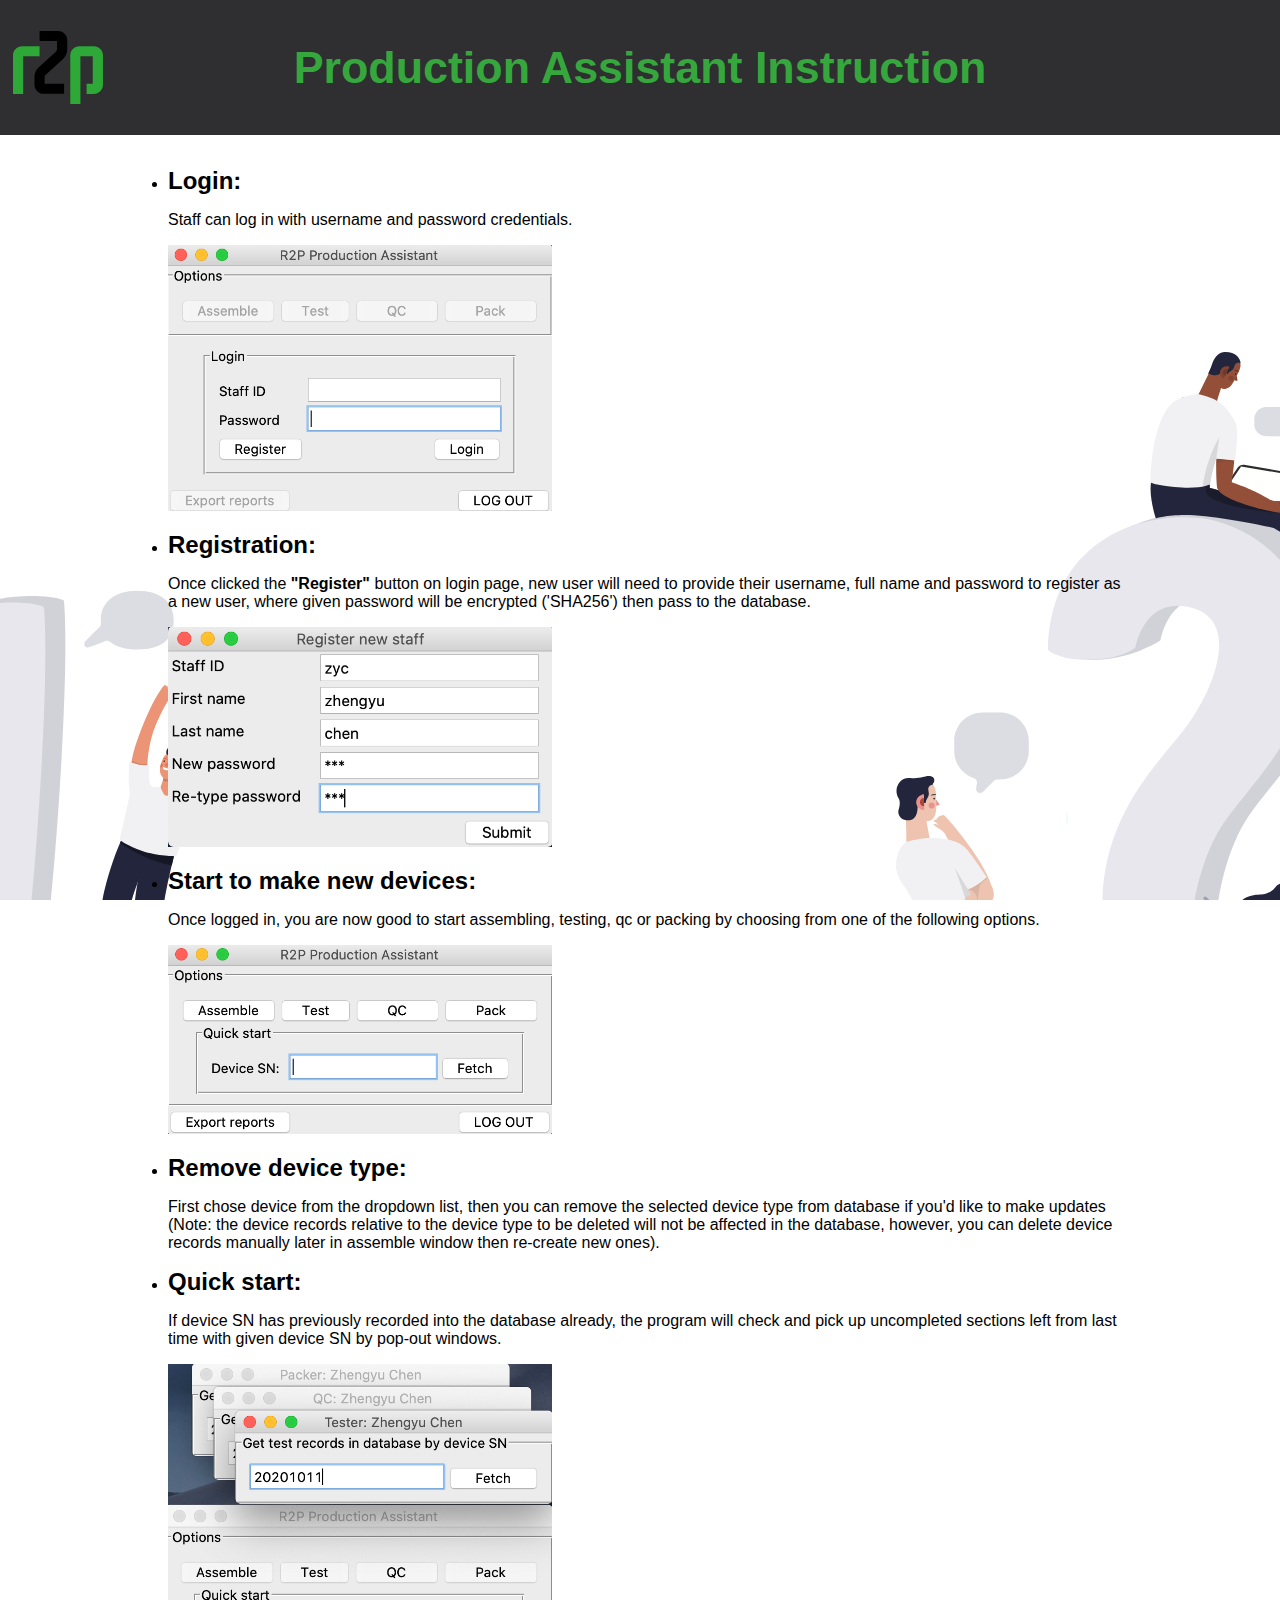
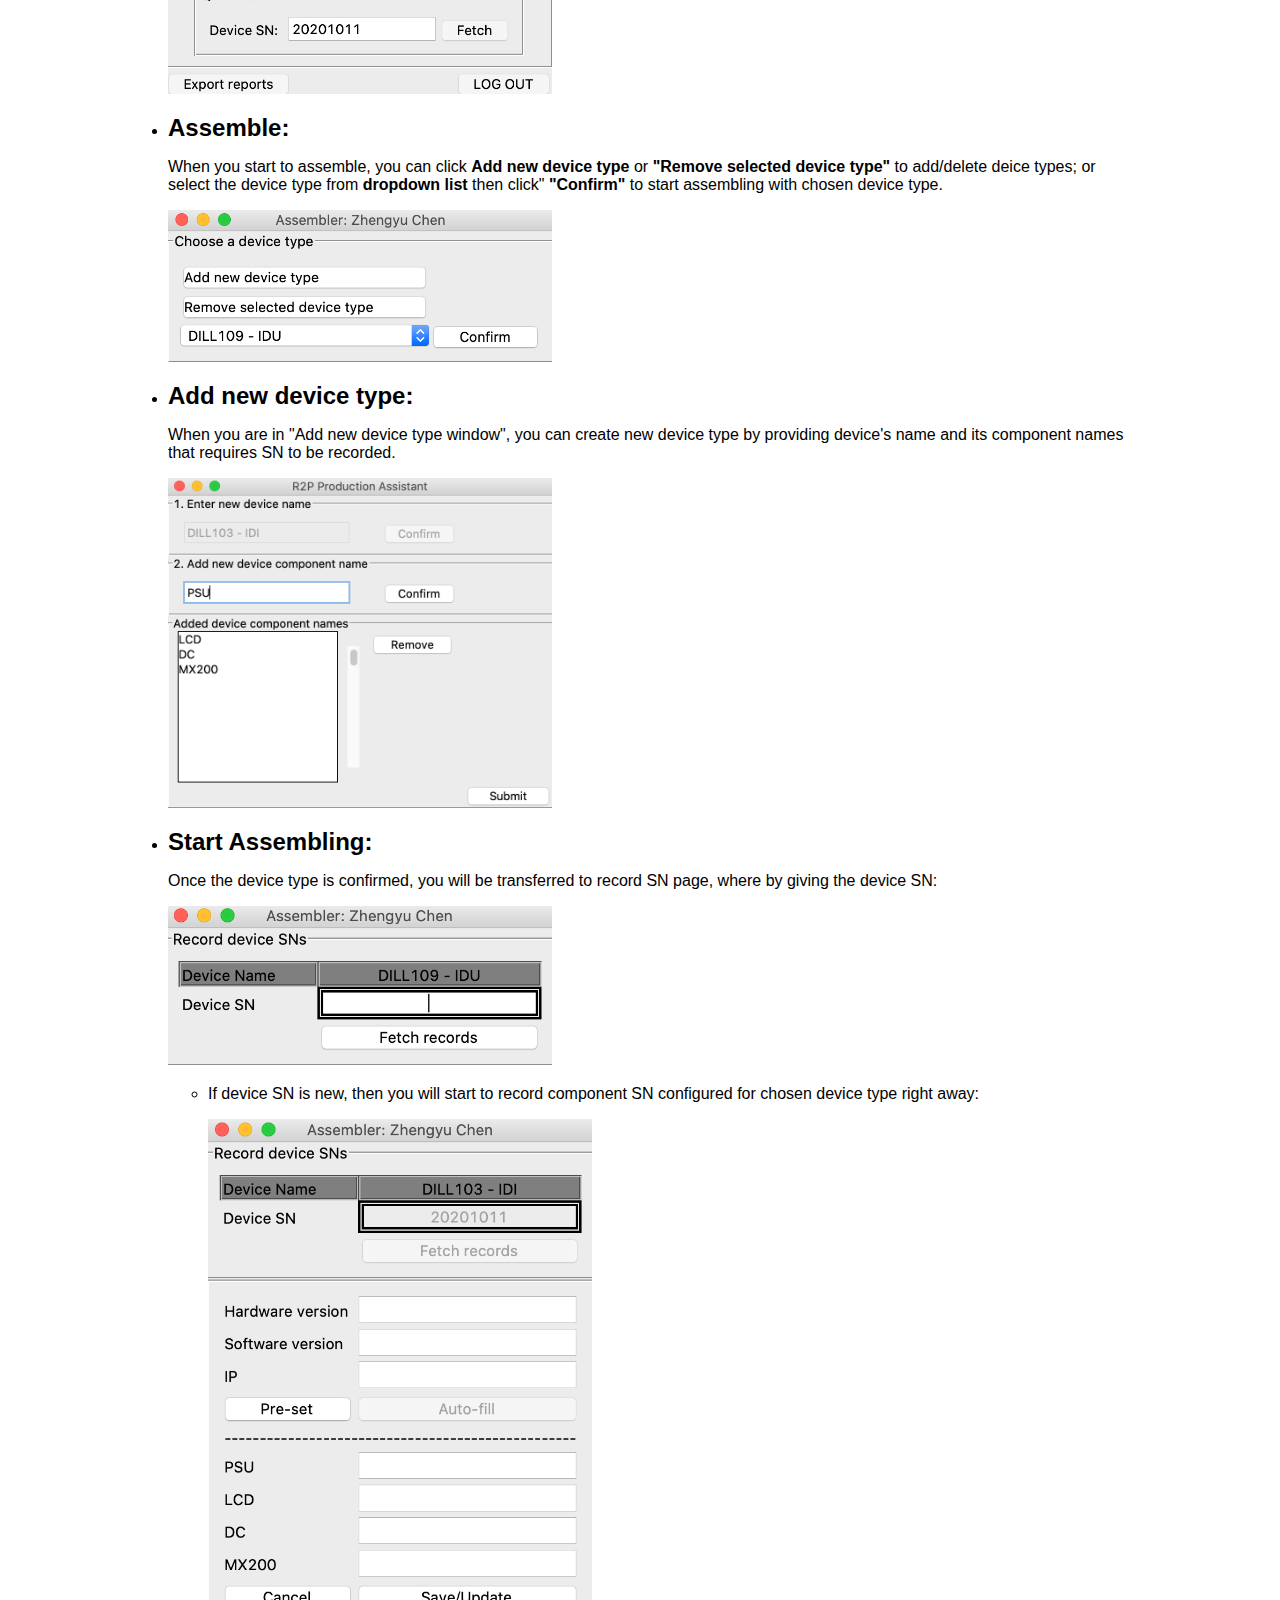
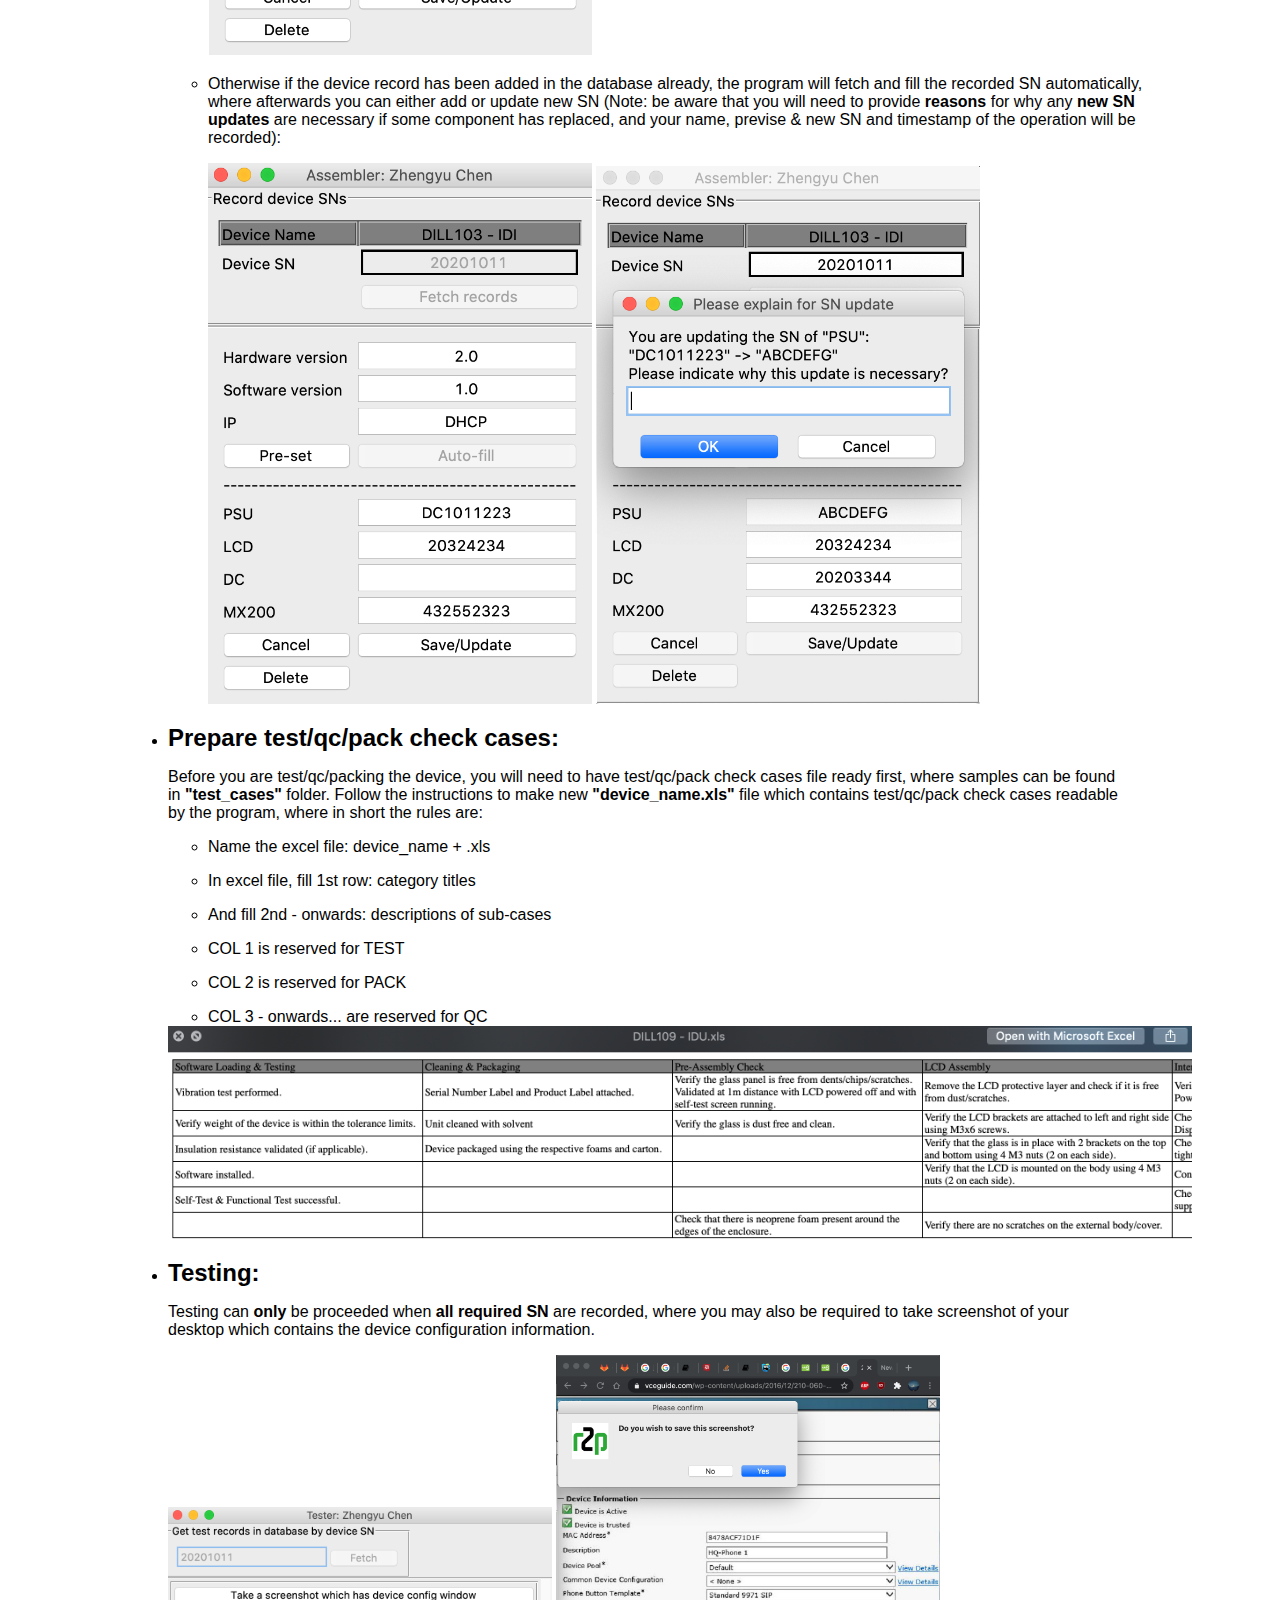
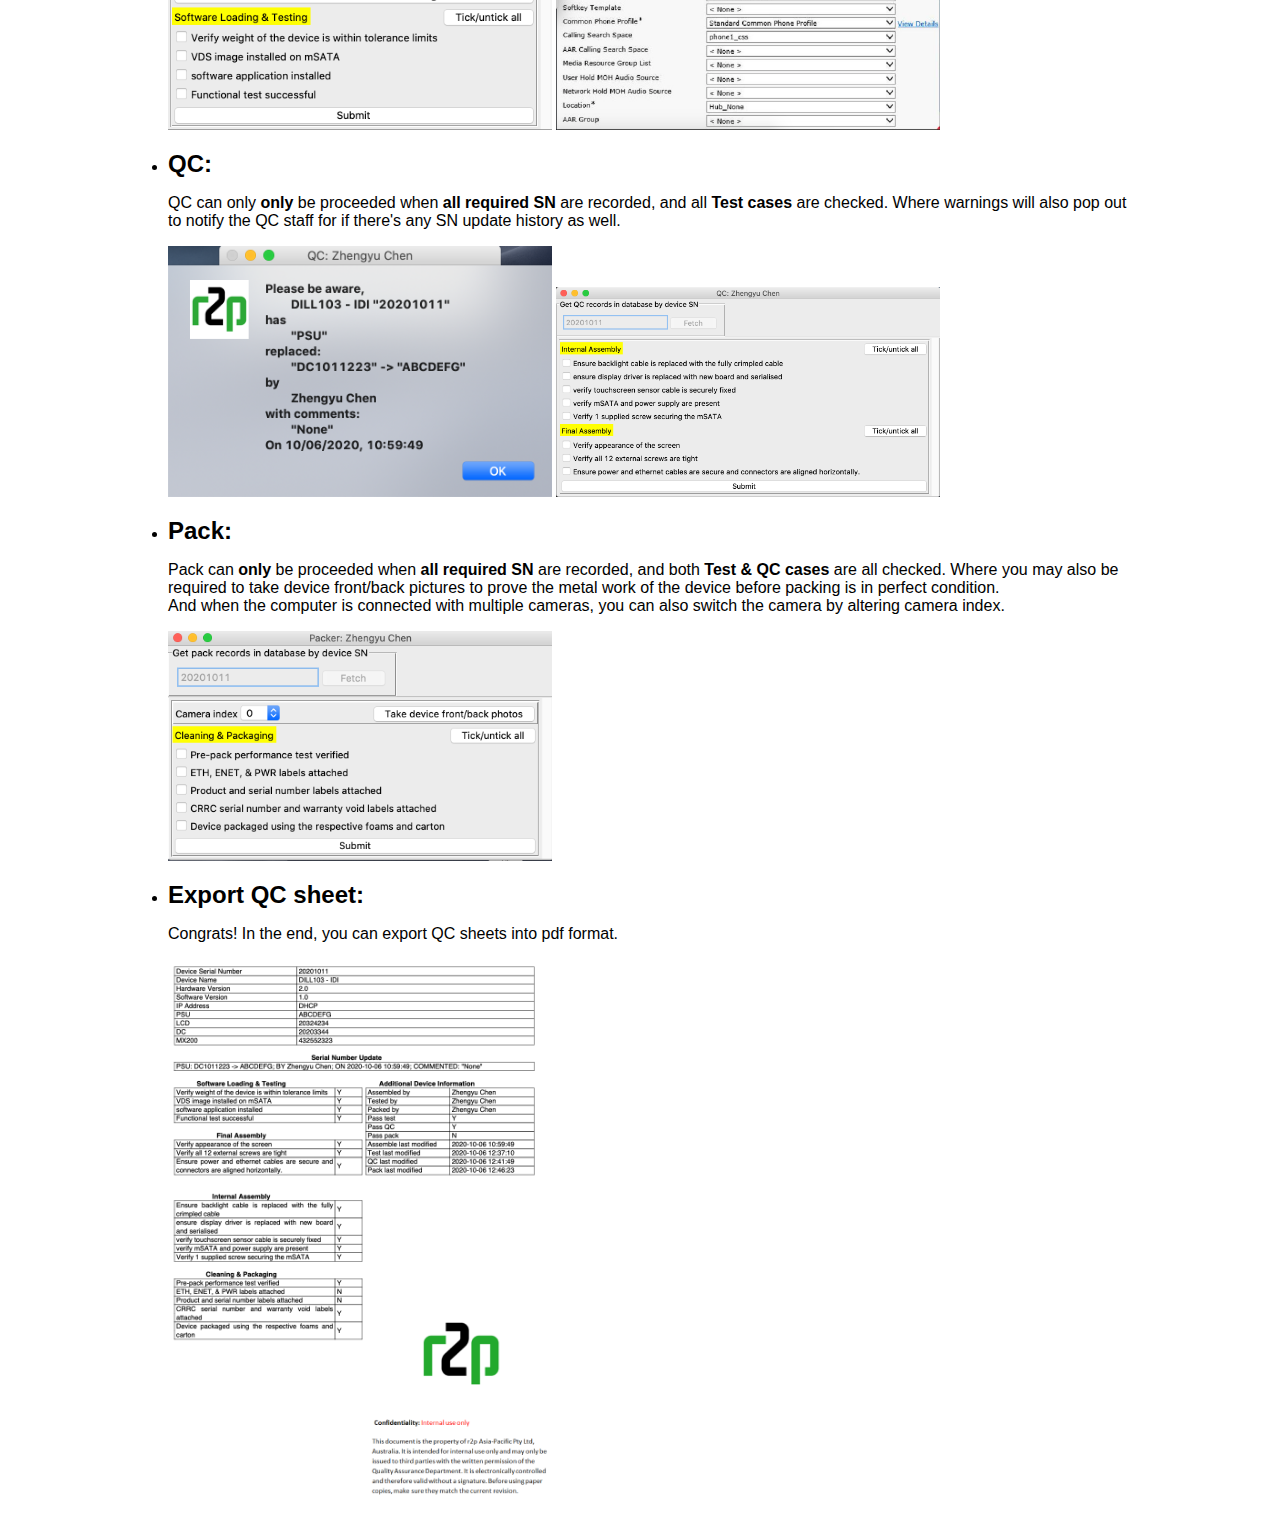
<file: production_helper_instruction.html>
<!DOCTYPE html>
<html lang="en">
<head>
    <meta charset="UTF-8">
    <title>Instruction</title>
    <link rel="stylesheet" type="text/css" href="production_helper_instruction_stylesheet.css">
</head>
<body>
    <div class="header">
        <h1>Production Assistant Instruction</h1>
    </div>
    <div class="main_container">
        <ul>
            <li>
                <h2>Login:</h2>
                <p class="descr">Staff can log in with username and password credentials.</p>
                <img src="assets/img/login_page.png" alt="login_img">
            </li>
            <li>
                <h2>Registration:</h2>
                <p class="descr">Once clicked the <strong>"Register"</strong> button on login page, new user will need
                    to provide their username, full name and password to register as a new user, where given password
                    will be encrypted ('SHA256') then pass to the database.</p>
                <img src="assets/img/register.png" alt="register_img">
            </li>
            <li>
                <h2>Start to make new devices:</h2>
                <p class="descr">Once logged in, you are now good to start assembling, testing, qc or packing by
                    choosing from one of the following options.</p>
                <img src="assets/img/logged_in.png" alt="start_new_device_img">
            </li>
            <li>
                <h2>Remove device type:</h2>
                <p class="descr">First chose device from the dropdown list, then you can remove the selected device type from database
                   if you'd like to make updates (Note: the device records relative to the device type to be deleted will not be affected
                     in the database, however, you can delete device records manually later in assemble window then re-create new ones).</p>
            </li>
            <li>
                <h2>Quick start:</h2>
                <p class="descr">If device SN has previously recorded into the database already, the program will check and pick up
                uncompleted sections left from last time with given device SN by pop-out windows.</p>
                <img src="assets/img/quick_start.png" alt="start_new_device_img">
            </li>
            <li>
                <h2>Assemble:</h2>
                <p class="descr">When you start to assemble, you can click <strong>Add new device type</strong> or
                    <strong>"Remove selected device type"</strong> to add/delete deice types; or select the device type
                    from <strong>dropdown list</strong> then click" <strong>"Confirm"</strong> to start assembling with chosen device type.</p>
                <img src="assets/img/assemble.png" alt="assemble_img">
            </li>
            <li>
                <h2>Add new device type:</h2>
                <p class="descr">When you are in "Add new device type window", you can create new device type by providing
                device's name and its component names that requires SN to be recorded.</p>
                <img src="assets/img/add_new_device.png" alt="">
            </li>
            <li>
                <h2>Start Assembling:</h2>
                <p class="descr">Once the device type is confirmed, you will be transferred to record SN page, where by
                    giving the device SN:</p>
                <img src="assets/img/start_assembling.png" alt="">
                <ul>
                    <li>
                        <p class="descr">If device SN is new, then you will start to record component SN configured for
                            chosen device type right away:</p>
                        <img src="assets/img/new_sn.png" alt="">
                    </li>
                    <li>
                        <p class="descr"> Otherwise if the device record has been added in the database already, the program will fetch and fill the 
                            recorded SN automatically, where afterwards you can either add or update new SN (Note: be aware that you
                            will need to provide <strong>reasons</strong> for why any <strong>new SN updates</strong> are necessary if some component has replaced, 
                            and your name, previse & new SN and timestamp of the operation will be recorded):</p>
                        <img src="assets/img/sn_exsist.png" alt="">
                        <img src="assets/img/ask_reason.png" alt="">
                    </li>
                </ul>
            </li>
            <li>
                <h2>Prepare test/qc/pack check cases:</h2>
                <p class="descr">Before you are test/qc/packing the device, you will need to have test/qc/pack check cases file ready first,
                    where samples can be found in <strong>"test_cases"</strong> folder. Follow the instructions to
                    make new <strong>"device_name.xls"</strong> file which contains test/qc/pack check cases readable by the program,
                    where in short the rules are:</p>
                <ul>
                    <li>Name the excel file: device_name + .xls</li>
                    <li>In excel file, fill 1st row: category titles</li>
                    <li>And fill 2nd - onwards: descriptions of sub-cases</li>
                    <li>COL 1 is reserved for TEST</li>
                    <li>COL 2 is reserved for PACK</li>
                    <li>COL 3 - onwards... are reserved for QC</li>
                </ul>
                <img src="assets/img/cases.png" alt="" style="width: 80vw">
            </li>
            <li>
                <h2>Testing:</h2>
                <p class="descr">Testing can <strong>only</strong> be proceeded when <strong>all required SN</strong> are recorded,
                    where you may also be required to take screenshot of your desktop which contains the device configuration information.</p>
                <img src="assets/img/test.png" alt="">
                <img src="assets/img/screenshot.png" alt="">
            </li>
            <li>
                <h2>QC:</h2>
                <p class="descr">QC can only <strong>only</strong> be proceeded when <strong>all required SN</strong> are recorded, and
                    all <strong>Test cases</strong> are checked. Where warnings will also pop out to notify the QC staff for if there's
                    any SN update history as well.
                </p>
                <img src="assets/img/qc_warning.png" alt="">
                <img src="assets/img/qc.png" alt="">
            </li>
            <li>
                <h2>Pack:</h2>
                <p class="descr">Pack can  <strong>only</strong> be proceeded when <strong>all required SN</strong> are recorded, and
                    both <strong>Test & QC cases</strong> are all checked. Where you may also be required to take device front/back pictures
                    to prove the metal work of the device before packing is in perfect condition. <br>
                    And when the computer is connected with multiple cameras, you can also switch the camera by altering camera index.
                </p>
                <img src="assets/img/pack.png" alt="">
            </li>
            <li>
                <h2>Export QC sheet:</h2>
                <p class="descr">Congrats! In the end, you can export QC sheets into pdf format.</p>
                <img src="assets/img/report.png" alt="">
            </li>
        </ul>
    </div>
</body>
</html>
</file>
<file: production_helper_instruction_stylesheet.css>
:root {
    margin: 0;
    padding: 0;
}

body {
    margin: 0;
    padding: 0;
    font-family: sans-serif;
    background-image: url("assets/img/left.svg"), url("assets/img/right.svg");
    background-position: left bottom, right bottom;
    background-repeat: no-repeat, no-repeat;
    background-size: 20vw auto, 30vw, auto;
    background-attachment: fixed;
}

div.header {
    background-color: rgb(47, 47, 49);
    width: 100vw;
    margin: 0;
    height: 15vh;
    display: flex;
    flex-direction: column;
    justify-content: center;
    background-image: url("assets/img/r2p.svg");
    background-position: 1vw, 2vw;
    background-repeat: no-repeat;
    background-size: 7vw auto;
    background-attachment: scroll;
}

div.main_container {
    margin-top: 0;
    margin-bottom: 0;
    margin-left: auto;
    margin-right: auto;
    width: 80vw;
    display: flex;
    flex-direction: row;
    justify-content: space-between;

}

img {
    width: 30vw;
    height: auto;
    margin-left: auto;
    margin-right: auto;
}

h1 {
    font-size: 3.5vw;
    display:inline;
    color: rgb(53, 167, 61);
    text-align: center;
    vertical-align: center;
    margin: 0 auto;
}

h2 {
    margin: 0;
}

p.descr {
    width: 75vw;
    word-wrap: break-word;
}

li {
    margin-top: 1em;
}
</file>
